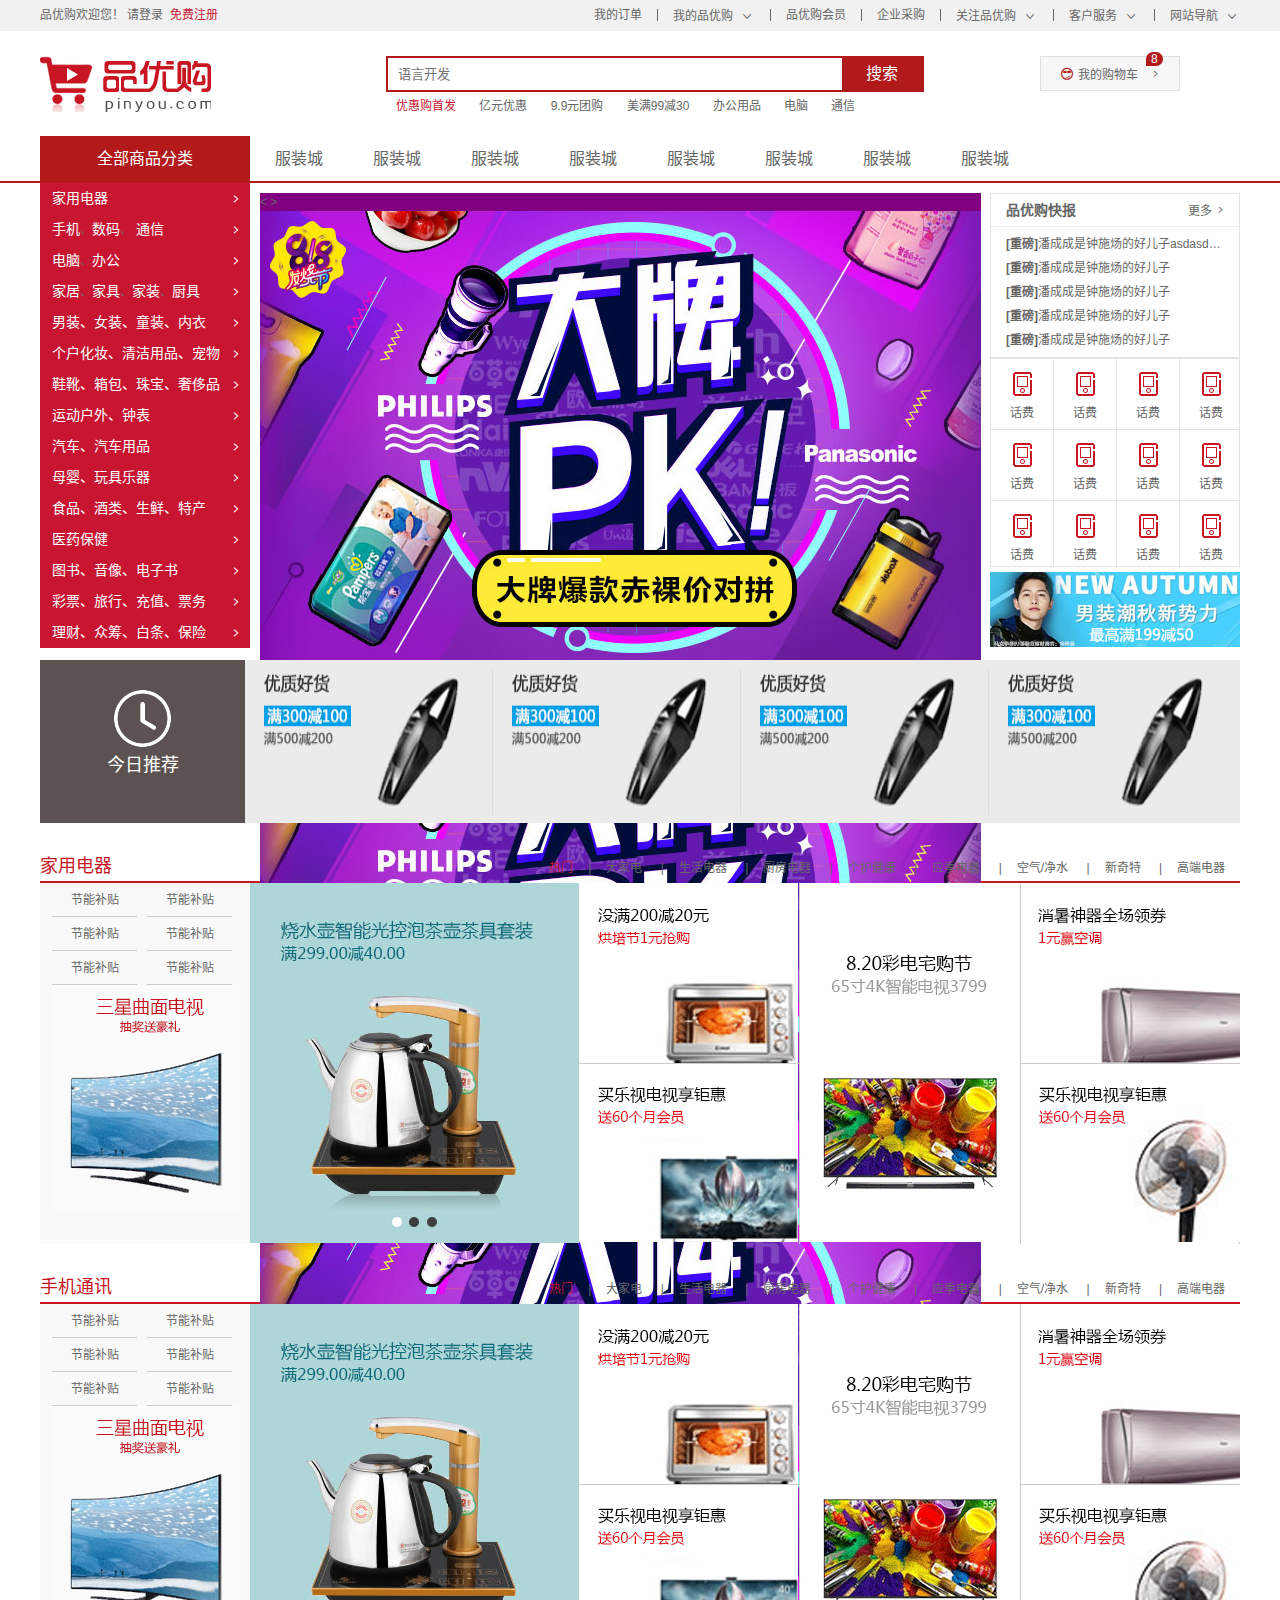
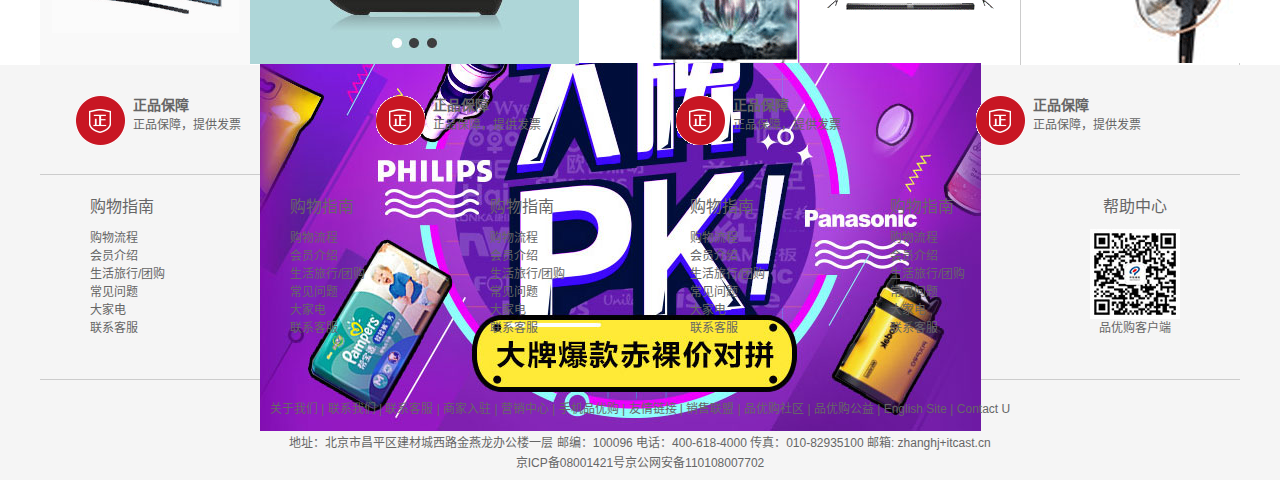
<file: 品优购/index.html>
<!DOCTYPE html>
<html lang="zh-CN">

<head>
    <meta charset="UTF-8">
    <meta http-equiv="X-UA-Compatible" content="IE=edge">
    <meta name="viewport" content="width=device-width, initial-scale=1.0">
    <title>品优购-综合网购首选-正品低价、品质保障、配送及时、轻松购物！</title>
    <meta name="description" content="品优购商城-专业的综合网上购物商城,销售家电、数码通讯、电脑、家居百货、服装服饰、母婴、图书、食品等数万个品牌优质商品.便捷、诚信的服务，为您提供愉悦的网上购物体验!">
    <meta name="Keywords" content="网上购物,网上商城,手机,笔记本,电脑,MP3,CD,VCD,DV,相机,数码,配件,手表,存储卡,品优购">
    <link rel="shortcut icon" href=" favicon.ico" />
    <link rel="stylesheet" href="css/base.css">
    <link rel="stylesheet" href="css/common.css">
    <link rel="stylesheet" href="css/index.css">
</head>

<body>
    <!-- 快捷导航模块start -->
    <section class="shortcut">
        <div class="w">
            <div class="fl">
                <ul>
                    <li>品优购欢迎您！&nbsp;</li>
                    <li> <a href="#">请登录 &nbsp;</a> </li>
                    <li> <a href="register.html" class="style_red">免费注册</a> </li>
                </ul>
            </div>
            <div class="fr">
                <ul>
                    <li>我的订单</li>
                    <li></li>
                    <li class="arrow-icon">我的品优购</li>
                    <li></li>
                    <li>品优购会员</li>
                    <li></li>
                    <li>企业采购</li>
                    <li></li>
                    <li class="arrow-icon">关注品优购</li>
                    <li></li>
                    <li class="arrow-icon">客户服务</li>
                    <li></li>
                    <li class="arrow-icon">网站导航</li>
                </ul>
            </div>
        </div>
    </section>
    <!-- 快捷导航模块end -->

    <!-- 头部模块制作start -->
    <div class="header w">
        <div class="logo">
            <h1> <a href="index.html" title="品优购商城">品优购商城</a> </h1>
        </div>
        <div class="search">
            <input type="search" placeholder="语言开发">
            <button>搜索</button>
        </div>
        <div class="hotwords">
            <a href="#" class="style_red">优惠购首发</a>
            <a href="#">亿元优惠</a>
            <a href="#">9.9元团购</a>
            <a href="#">美满99减30</a>
            <a href="#">办公用品</a>
            <a href="#">电脑</a>
            <a href="#">通信</a>
        </div>
        <div class="shopcar">我的购物车
            <i class="count">8</i>
        </div>
    </div>
    <!-- 头部模块制作end -->

    <!-- nav模块制作start -->
    <div class="nav">
        <div class="w">
            <div class="dropdown">
                <div class="dt">全部商品分类</div>
                <div class="dd">
                    <ul>
                        <li> <a href="#">家用电器</a> </li>
                        <li> <a href="list.html">手机</a>、<a href="#">数码</a>、<a href="#"> 通信</a> </li>
                        <li> <a href="#">电脑</a>、<a href="#">办公</a> </li>
                        <li><a href="#">家居</a>、<a href="#">家具</a>、<a href="#">家装</a>、<a href="#">厨具</a> </li>
                        <li><a href="#">男装、女装、童装、内衣</a> </li>
                        <li><a href="#">个户化妆、清洁用品、宠物</a></li>
                        <li><a href="#">鞋靴、箱包、珠宝、奢侈品</a></li>
                        <li><a href="#">运动户外、钟表</a></li>
                        <li><a href="#">汽车、汽车用品</a></li>
                        <li><a href="#">母婴、玩具乐器</a></li>
                        <li><a href="#">食品、酒类、生鲜、特产</a></li>
                        <li><a href="#">医药保健</a></li>
                        <li><a href="#">图书、音像、电子书</a></li>
                        <li><a href="#">彩票、旅行、充值、票务</a></li>
                        <li><a href="#">理财、众筹、白条、保险</a></li>
                    </ul>
                </div>
            </div>
            <div class="navitems">
                <ul>
                    <li><a href="#">服装城</a></li>
                    <li><a href="#">服装城</a></li>
                    <li><a href="#">服装城</a></li>
                    <li><a href="#">服装城</a></li>
                    <li><a href="#">服装城</a></li>
                    <li><a href="#">服装城</a></li>
                    <li><a href="#">服装城</a></li>
                    <li><a href="#">服装城</a></li>
                </ul>
            </div>
        </div>
    </div>
    <!-- nav模块制作end -->

    <!-- 首页专有的模块 main start -->
    <div class="w">
        <div class="main">
            <div class="focus">
                <!-- 左侧按钮 -->
                <a href="#" class="arrow-l">&lt;</a>
                <!-- 右侧按钮  -->
                <a href="#" class="arrow-r">&gt;</a>
                <ul>
                    <li>
                        <img src="upload/focus.jpg" alt="">
                    </li>
                    <li>
                        <img src="upload/focus.jpg" alt="">
                    </li>
                    <li>
                        <img src="upload/focus.jpg" alt="">
                    </li>
                    <li>
                        <img src="upload/focus.jpg" alt="">
                    </li>
                    <!-- 小圆圈 -->
                    <ol class="circle">
                        <li></li>
                        <li class="current"></li>
                        <li></li>
                        <li></li>
                        <li></li>
                        <li></li>
                        <li></li>
                        <li></li>
                    </ol>
                </ul>
            </div>
            <div class="newsflash">
                <div class="news">
                    <div class="news-hd">
                        <h5>品优购快报</h5>
                        <a href="#" class="more">更多</a>
                    </div>
                    <div class="news-bd">
                        <ul>
                            <li>
                                <a href="#"> <strong>[重磅]</strong>潘成成是钟施炀的好儿子asdasdasdasdasdasdasdasdasdasdas</a>
                            </li>
                            <li>
                                <a href="#"> <strong>[重磅]</strong>潘成成是钟施炀的好儿子</a>
                            </li>
                            <li>
                                <a href="#"> <strong>[重磅]</strong>潘成成是钟施炀的好儿子</a>
                            </li>
                            <li>
                                <a href="#"> <strong>[重磅]</strong>潘成成是钟施炀的好儿子</a>
                            </li>
                            <li>
                                <a href="#"> <strong>[重磅]</strong>潘成成是钟施炀的好儿子</a>
                            </li>
                        </ul>
                    </div>
                </div>
                <div class="lifeservice">
                    <ul>
                        <li>
                            <i></i>
                            <p>话费</p>
                        </li>
                        <li>
                            <i></i>
                            <p>话费</p>
                        </li>
                        <li>
                            <i></i>
                            <p>话费</p>
                        </li>
                        <li>
                            <i></i>
                            <p>话费</p>
                        </li>
                        <li>
                            <i></i>
                            <p>话费</p>
                        </li>
                        <li>
                            <i></i>
                            <p>话费</p>
                        </li>
                        <li>
                            <i></i>
                            <p>话费</p>
                        </li>
                        <li>
                            <i></i>
                            <p>话费</p>
                        </li>
                        <li>
                            <i></i>
                            <p>话费</p>
                        </li>
                        <li>
                            <i></i>
                            <p>话费</p>
                        </li>
                        <li>
                            <i></i>
                            <p>话费</p>
                        </li>
                        <li>
                            <i></i>
                            <p>话费</p>
                        </li>
                    </ul>
                </div>
                <div class="bargain"> <img src="upload/bargain.jpg" alt=""> </div>
            </div>
        </div>
    </div>
    <!-- 首页专有的模块 main end -->

    <!-- 推荐模块制作start -->
    <div class="w recom">
        <div class="recom-hd">
            <img src="images/clock.png" alt="">
            <p>今日推荐</p>
        </div>
        <div class="recom-bd">
            <ul>
                <li> <img src="upload/pic.jpg" alt=""> </li>
                <li> <img src="upload/pic.jpg" alt=""> </li>
                <li> <img src="upload/pic.jpg" alt=""> </li>
                <li> <img src="upload/pic.jpg" alt=""> </li>
            </ul>
        </div>
    </div>
    <!-- 推荐模块制作end -->

    <!-- 楼层区域制作start -->
    <div class="floor">
        <div class="w jiadian">
            <div class="box_hd">
                <h3>家用电器</h3>
                <div class="tab_list">
                    <ul>
                        <li>
                            <a href="#" class="style_red">热门</a>|
                        </li>
                        <li>
                            <a href="#">大家电</a> |
                        </li>
                        <li>
                            <a href="#">生活电器</a> |
                        </li>
                        <li>
                            <a href="#">厨房电器</a> |
                        </li>
                        <li>
                            <a href="#">个护健康</a> |
                        </li>
                        <li>
                            <a href="#">应季电器</a> |
                        </li>
                        <li>
                            <a href="#">空气/净水</a> |
                        </li>
                        <li>
                            <a href="#">新奇特</a> |
                        </li>
                        <li>
                            <a href="#">高端电器</a>
                        </li>
                    </ul>
                </div>
            </div>
            <div class="box_bd">
                <div class="tab_content">
                    <div class="tab_list_item">
                        <div class="col_210">
                            <ul>
                                <li>
                                    <a href="#">节能补贴</a>
                                </li>
                                <li>
                                    <a href="#">节能补贴</a>
                                </li>
                                <li>
                                    <a href="#">节能补贴</a>
                                </li>
                                <li>
                                    <a href="#">节能补贴</a>
                                </li>
                                <li>
                                    <a href="#">节能补贴</a>
                                </li>
                                <li>
                                    <a href="#">节能补贴</a>
                                </li>
                            </ul>
                            <a href="#">
                                <img src="upload/floor-1-1.png" alt="">
                            </a>
                        </div>
                        <div class="col_329">
                            <a href="#"> <img src="upload/pic1.jpg" alt=""> </a>
                        </div>
                        <div class="col_221">
                            <ul>
                                <li class="bb">
                                    <a href="#"><img src="upload/floor-1-2.png" alt=""></a>
                                </li>
                                <li>
                                    <a href="#"><img src="upload/floor-1-3.png" alt=""></a>
                                </li>
                            </ul>
                        </div>
                        <div class="col_221">
                            <a href="#"><img src="upload/floor-1-4.png" alt=""></a>
                        </div>
                        <div class="col_219">
                            <ul>
                                <li class="bb">
                                    <a href="#"><img src="upload/floor-1-5.png" alt=""></a>
                                </li>
                                <li>
                                    <a href="#"><img src="upload/floor-1-6.png" alt=""></a>
                                </li>
                            </ul>
                        </div>
                    </div>
                </div>
            </div>
        </div>

        <div class="w shouji">
            <div class="box_hd">
                <h3>手机通讯</h3>
                <div class="tab_list">
                    <ul>
                        <li>
                            <a href="#" class="style_red">热门</a>|
                        </li>
                        <li>
                            <a href="#">大家电</a> |
                        </li>
                        <li>
                            <a href="#">生活电器</a> |
                        </li>
                        <li>
                            <a href="#">厨房电器</a> |
                        </li>
                        <li>
                            <a href="#">个护健康</a> |
                        </li>
                        <li>
                            <a href="#">应季电器</a> |
                        </li>
                        <li>
                            <a href="#">空气/净水</a> |
                        </li>
                        <li>
                            <a href="#">新奇特</a> |
                        </li>
                        <li>
                            <a href="#">高端电器</a>
                        </li>
                    </ul>
                </div>
            </div>
            <div class="box_bd">
                <div class="tab_content">
                    <div class="tab_list_item">
                        <div class="col_210">
                            <ul>
                                <li>
                                    <a href="#">节能补贴</a>
                                </li>
                                <li>
                                    <a href="#">节能补贴</a>
                                </li>
                                <li>
                                    <a href="#">节能补贴</a>
                                </li>
                                <li>
                                    <a href="#">节能补贴</a>
                                </li>
                                <li>
                                    <a href="#">节能补贴</a>
                                </li>
                                <li>
                                    <a href="#">节能补贴</a>
                                </li>
                            </ul>
                            <a href="#">
                                <img src="upload/floor-1-1.png" alt="">
                            </a>
                        </div>
                        <div class="col_329">
                            <a href="#"> <img src="upload/pic1.jpg" alt=""> </a>
                        </div>
                        <div class="col_221">
                            <ul>
                                <li class="bb">
                                    <a href="#"><img src="upload/floor-1-2.png" alt=""></a>
                                </li>
                                <li>
                                    <a href="#"><img src="upload/floor-1-3.png" alt=""></a>
                                </li>
                            </ul>
                        </div>
                        <div class="col_221">
                            <a href="#"><img src="upload/floor-1-4.png" alt=""></a>
                        </div>
                        <div class="col_219">
                            <ul>
                                <li class="bb">
                                    <a href="#"><img src="upload/floor-1-5.png" alt=""></a>
                                </li>
                                <li>
                                    <a href="#"><img src="upload/floor-1-6.png" alt=""></a>
                                </li>
                            </ul>
                        </div>
                    </div>
                </div>
            </div>
        </div>
    </div>
    <!-- 楼层区域制作end -->

    <!-- 底部模块制作start -->
    <footer class="footer">
        <div class="w">
            <div class="mod_service">
                <ul>
                    <li>
                        <h5></h5>
                        <div class="service_txt">
                            <h4>正品保障</h4>
                            <p>正品保障，提供发票</p>
                        </div>
                    </li>
                    <li>
                        <h5></h5>
                        <div class="service_txt">
                            <h4>正品保障</h4>
                            <p>正品保障，提供发票</p>
                        </div>
                    </li>
                    <li>
                        <h5></h5>
                        <div class="service_txt">
                            <h4>正品保障</h4>
                            <p>正品保障，提供发票</p>
                        </div>
                    </li>
                    <li>
                        <h5></h5>
                        <div class="service_txt">
                            <h4>正品保障</h4>
                            <p>正品保障，提供发票</p>
                        </div>
                    </li>
                </ul>
            </div>
            <div class="mod_help">
                <dl>
                    <dt>购物指南</dt>
                    <dd><a href="#">购物流程</a></dd>
                    <dd><a href="#">会员介绍</a></dd>
                    <dd><a href="#">生活旅行/团购</a></dd>
                    <dd><a href="#">常见问题</a></dd>
                    <dd><a href="#">大家电</a></dd>
                    <dd><a href="#">联系客服</a></dd>
                </dl>
                <dl>
                    <dt>购物指南</dt>
                    <dd><a href="#">购物流程</a></dd>
                    <dd><a href="#">会员介绍</a></dd>
                    <dd><a href="#">生活旅行/团购</a></dd>
                    <dd><a href="#">常见问题</a></dd>
                    <dd><a href="#">大家电</a></dd>
                    <dd><a href="#">联系客服</a></dd>
                </dl>
                <dl>
                    <dt>购物指南</dt>
                    <dd><a href="#">购物流程</a></dd>
                    <dd><a href="#">会员介绍</a></dd>
                    <dd><a href="#">生活旅行/团购</a></dd>
                    <dd><a href="#">常见问题</a></dd>
                    <dd><a href="#">大家电</a></dd>
                    <dd><a href="#">联系客服</a></dd>
                </dl>
                <dl>
                    <dt>购物指南</dt>
                    <dd><a href="#">购物流程</a></dd>
                    <dd><a href="#">会员介绍</a></dd>
                    <dd><a href="#">生活旅行/团购</a></dd>
                    <dd><a href="#">常见问题</a></dd>
                    <dd><a href="#">大家电</a></dd>
                    <dd><a href="#">联系客服</a></dd>
                </dl>
                <dl>
                    <dt>购物指南</dt>
                    <dd><a href="#">购物流程</a></dd>
                    <dd><a href="#">会员介绍</a></dd>
                    <dd><a href="#">生活旅行/团购</a></dd>
                    <dd><a href="#">常见问题</a></dd>
                    <dd><a href="#">大家电</a></dd>
                    <dd><a href="#">联系客服</a></dd>
                </dl>
                <dl>
                    <dt>帮助中心</dt>
                    <dd> <img src="images\wx_cz.jpg" alt=""></dd>
                    品优购客户端
                </dl>
            </div>
            <div class="mod_copyright">
                <div class="links">
                    关于我们 | 联系我们 | 联系客服 | 商家入驻 | 营销中心 | 手机品优购 | 友情链接 | 销售联盟 | 品优购社区 | 品优购公益 | English Site | Contact U
                </div>
                <div class="copyright">
                    地址：北京市昌平区建材城西路金燕龙办公楼一层 邮编：100096 电话：400-618-4000 传真：010-82935100 邮箱: zhanghj+itcast.cn <br> 京ICP备08001421号京公网安备110108007702
                </div>
            </div>
        </div>
    </footer>
    <!-- 底部模块制作end -->
</body>

</html>
</file>
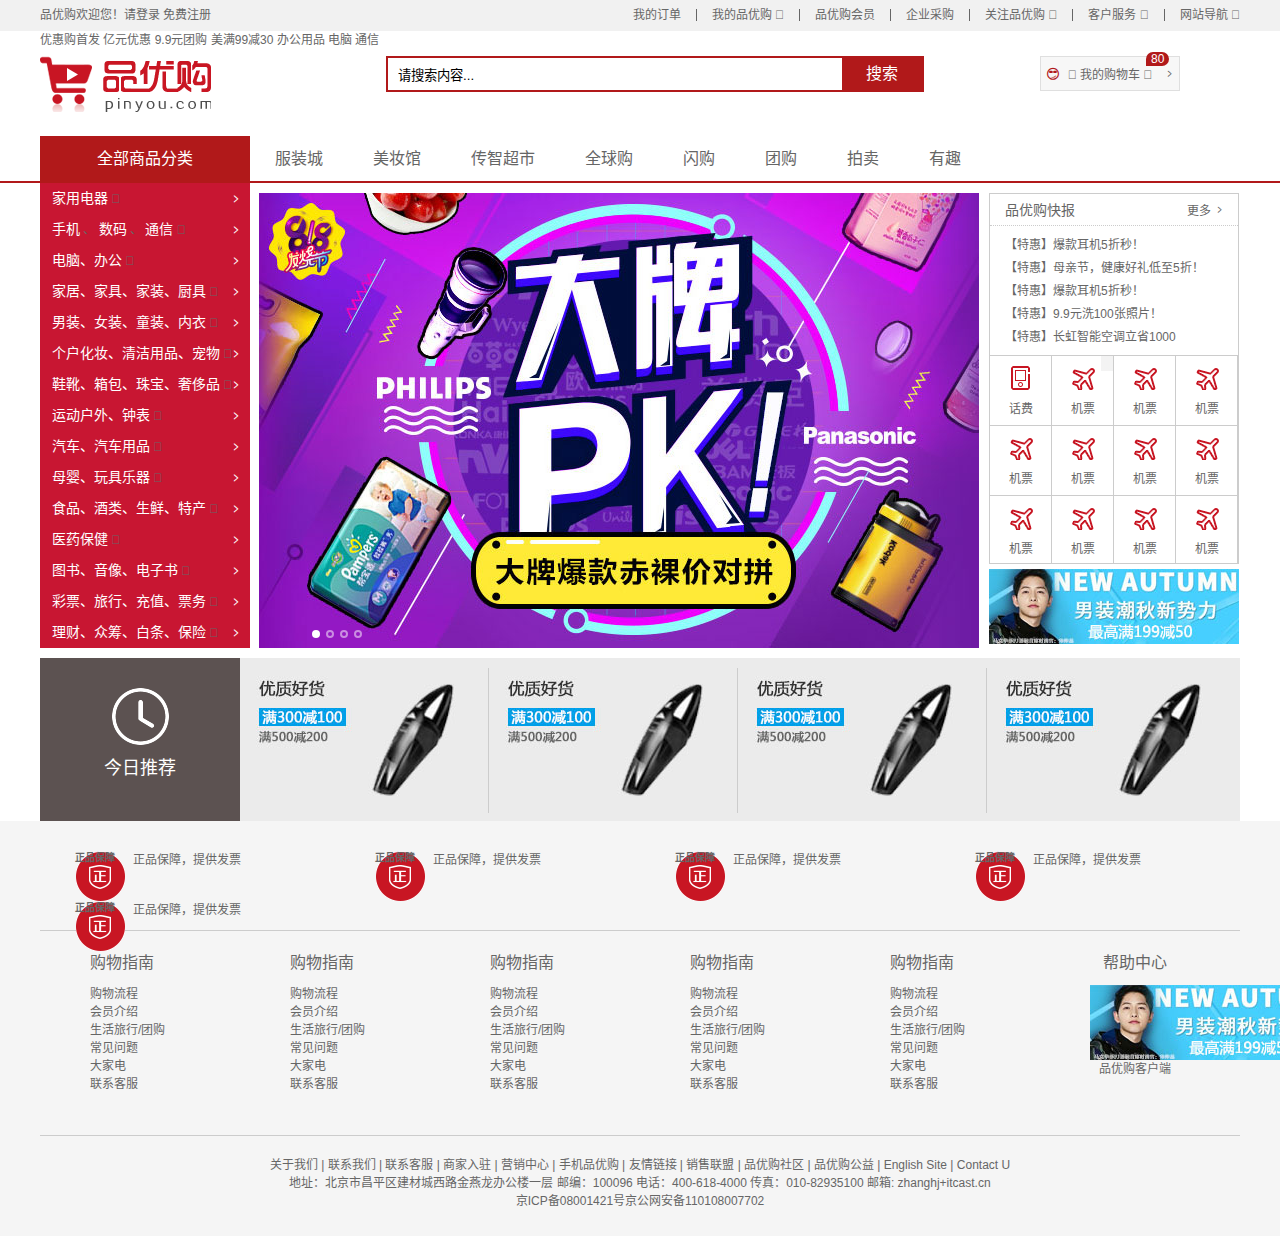
<file: 品优购/index2.html>
<!DOCTYPE html>
<html lang="zh-CN">

<head>
    <meta charset="UTF-8">
    <title>品优购-综合网购首选-正品低价、品质保障、配送及时、轻松购物！</title>
    <meta name="description" content="品优购JD.COM-专业的综合网上购物商城,销售家电、数码通讯、电脑、家居百货、服装服饰、母婴、图书、食品等数万个品牌优质商品.便捷、诚信的服务，为您提供愉悦的网上购物体验!" />
    <meta name="Keywords" content="网上购物,网上商城,手机,笔记本,电脑,MP3,CD,VCD,DV,相机,数码,配件,手表,存储卡,品优购" />
    <!-- 引入facicon.ico网页图标 -->
    <link rel="shortcut icon" href="favicon.ico" type="image/x-icon" />
    <!-- 引入css 初始化的css 文件 -->
    <link rel="stylesheet" href="css/base.css">
    <!-- 引入公共样式的css 文件 -->
    <link rel="stylesheet" href="css/common.css">
    <!-- 引入 首页的css文件 -->
    <link rel="stylesheet" href="css/index2.css">
    <script src="js/animate.js"></script>
    <script src="js/index.js"></script>
</head>

<body>
    <!-- 顶部快捷导航start -->
    <div class="shortcut">
        <div class="w">
            <div class="fl">
                <ul>
                    <li>品优购欢迎您！ </li>
                    <li>
                        <a href="#">请登录</a>
                        <a href="#" class="style-red">免费注册</a>
                    </li>
                </ul>
            </div>
            <div class="fr">
                <ul>
                    <li><a href="#">我的订单</a></li>
                    <li class="spacer"></li>
                    <li>
                        <a href="#">我的品优购</a>
                        <i class="icomoon"></i>
                    </li>
                    <li class="spacer"></li>
                    <li><a href="#">品优购会员</a></li>
                    <li class="spacer"></li>
                    <li><a href="#">企业采购</a></li>
                    <li class="spacer"></li>
                    <li><a href="#">关注品优购</a> <i class="icomoon"></i></li>
                    <li class="spacer"></li>
                    <li><a href="#">客户服务</a> <i class="icomoon"></i></li>
                    <li class="spacer"></li>
                    <li><a href="#">网站导航</a> <i class="icomoon"></i></li>
                </ul>
            </div>
        </div>
    </div>
    <!-- 顶部快捷导航end  -->
    <!-- header制作 -->
    <div class="header w">
        <!-- logo -->
        <div class="logo">
            <h1>
                <a href="index.html" title="品优购">品优购</a>
            </h1>
        </div>
        <!-- search -->
        <div class="search">
            <input type="text" class="text" value="请搜索内容...">
            <button class="btn">搜索</button>
        </div>
        <!-- hotwrods -->
        <div class="hotwrods">
            <a href="#" class="style-red">优惠购首发</a>
            <a href="#">亿元优惠</a>
            <a href="#">9.9元团购</a>
            <a href="#">美满99减30</a>
            <a href="#">办公用品</a>
            <a href="#">电脑</a>
            <a href="#">通信</a>
        </div>
        <div class="shopcar">
            <i class="car"> </i>我的购物车 <i class="arrow">  </i>
            <i class="count">80</i>
        </div>
    </div>
    <!-- header 结束 -->
    <!-- nav start -->
    <div class="nav">
        <div class="w">
            <div class="dropdown fl">
                <div class="dt"> 全部商品分类 </div>
                <div class="dd">
                    <ul>
                        <li class="menu_item"><a href="#">家用电器</a> <i>  </i> </li>
                        <li class="menu_item">
                            <a href="#">手机</a> 、
                            <a href="#">数码</a> 、
                            <a href="#">通信</a>
                            <i>  </i>
                        </li>
                        <li class="menu_item"><a href="#">电脑、办公</a> <i>  </i> </li>
                        <li class="menu_item"><a href="#">家居、家具、家装、厨具</a> <i>  </i> </li>
                        <li class="menu_item"><a href="#">男装、女装、童装、内衣</a> <i>  </i> </li>
                        <li class="menu_item"><a href="#">个户化妆、清洁用品、宠物</a> <i>  </i> </li>
                        <li class="menu_item"><a href="#">鞋靴、箱包、珠宝、奢侈品</a> <i>  </i> </li>
                        <li class="menu_item"><a href="#">运动户外、钟表</a> <i>  </i> </li>
                        <li class="menu_item"><a href="#">汽车、汽车用品</a> <i>  </i> </li>
                        <li class="menu_item"><a href="#">母婴、玩具乐器</a> <i>  </i> </li>
                        <li class="menu_item"><a href="#">食品、酒类、生鲜、特产</a> <i>  </i> </li>
                        <li class="menu_item"><a href="#">医药保健</a> <i>  </i> </li>
                        <li class="menu_item"><a href="#">图书、音像、电子书</a> <i> </i> </li>
                        <li class="menu_item"><a href="#">彩票、旅行、充值、票务</a> <i> </i> </li>
                        <li class="menu_item"><a href="#">理财、众筹、白条、保险</a> <i>  </i> </li>
                    </ul>
                </div>
            </div>
            <!-- 右侧导航 -->
            <div class="navitems fl">
                <ul>
                    <li><a href="#">服装城</a></li>
                    <li><a href="#">美妆馆</a></li>
                    <li><a href="#">传智超市</a></li>
                    <li><a href="#">全球购</a></li>
                    <li><a href="#">闪购</a></li>
                    <li><a href="#">团购</a></li>
                    <li><a href="#">拍卖</a></li>
                    <li><a href="#">有趣</a></li>
                </ul>
            </div>
        </div>
    </div>
    <!-- nav end  -->


    <div class="w">
        <div class="main">
            <div class="focus fl">
                <a href="javaScript:;" class="arrow-l">&lt;
                </a>
                <a href="javaScript:;" class="arrow-r">  </a>
                <ul>
                    <li>
                        <a href="#"><img src="upload/focus.jpg" alt="">1</a>
                    </li>
                    <li>
                        <a href="#"><img src="upload/focus.jpg" alt="">2</a>
                    </li>
                    <li>
                        <a href="#"><img src="upload/focus.jpg" alt="">3</a>
                    </li>
                    <li>
                        <a href="#"><img src="upload/focus.jpg" alt="">4</a>
                    </li>
                </ul>
                <ol class="circle">

                </ol>
            </div>
            <div class="newsflash fr">
                <div class="news">
                    <div class="news-hd">
                        品优购快报
                        <a href="#">更多</a>
                    </div>
                    <div class="news-bd">
                        <ul>
                            <li><a href="#">【特惠】爆款耳机5折秒！</a></li>
                            <li><a href="#">【特惠】母亲节，健康好礼低至5折！</a></li>
                            <li><a href="#">【特惠】爆款耳机5折秒！</a></li>
                            <li><a href="#">【特惠】9.9元洗100张照片！</a></li>
                            <li><a href="#">【特惠】长虹智能空调立省1000</a></li>
                        </ul>
                    </div>
                </div>
                <div class="lifeservice">
                    <ul>
                        <li>
                            <a href="#">
                                <i class="service_ico service_ico_huafei"></i>
                                <p>话费</p>
                            </a>
                        </li>
                        <li>
                            <a href="#">
                                <i class="service_ico service_ico_feiji"></i>
                                <p>机票</p>
                            </a>
                            <span class="hot"></span>
                        </li>
                        <li>
                            <a href="#">
                                <i class="service_ico service_ico_feiji"></i>
                                <p>机票</p>
                            </a>
                        </li>
                        <li>
                            <a href="#">
                                <i class="service_ico service_ico_feiji"></i>
                                <p>机票</p>
                            </a>
                        </li>
                        <li>
                            <a href="#">
                                <i class="service_ico service_ico_feiji"></i>
                                <p>机票</p>
                            </a>
                        </li>
                        <li>
                            <a href="#">
                                <i class="service_ico service_ico_feiji"></i>
                                <p>机票</p>
                            </a>
                        </li>
                        <li>
                            <a href="#">
                                <i class="service_ico service_ico_feiji"></i>
                                <p>机票</p>
                            </a>
                        </li>
                        <li>
                            <a href="#">
                                <i class="service_ico service_ico_feiji"></i>
                                <p>机票</p>
                            </a>
                        </li>
                        <li>
                            <a href="#">
                                <i class="service_ico service_ico_feiji"></i>
                                <p>机票</p>
                            </a>
                        </li>
                        <li>
                            <a href="#">
                                <i class="service_ico service_ico_feiji"></i>
                                <p>机票</p>
                            </a>
                        </li>
                        <li>
                            <a href="#">
                                <i class="service_ico service_ico_feiji"></i>
                                <p>机票</p>
                            </a>
                        </li>
                        <li>
                            <a href="#">
                                <i class="service_ico service_ico_feiji"></i>
                                <p>机票</p>
                            </a>
                        </li>
                    </ul>
                </div>
                <div class="bargain">
                    <img src="upload/bargain.jpg" alt="">
                </div>
            </div>
        </div>
    </div>

    <!-- 推荐服务模块 start -->
    <div class="recommend w">
        <div class="recom-hd fl">
            <img src="images/clock.png" alt="">
            <h3>今日推荐</h3>
        </div>
        <div class="recom-bd fl">
            <ul>
                <li>
                    <a href="#">
                        <img src="upload/pic.jpg" alt="">
                    </a>
                </li>
                <li>
                    <a href="#">
                        <img src="upload/pic.jpg" alt="">
                    </a>
                </li>
                <li>
                    <a href="#">
                        <img src="upload/pic.jpg" alt="">
                    </a>
                </li>
                <li class="last">
                    <a href="#">
                        <img src="upload/pic.jpg" alt="">
                    </a>
                </li>

            </ul>
        </div>
    </div>
    <!-- 推荐服务模块 end -->


    <!-- footer start -->
    <div class="footer">
        <div class="w">
            <!-- mod_service -->
            <div class="mod_service">
                <ul>
                    <li>
                        <i class="mod-service-icon mod_service_zheng"></i>
                        <div class="mod_service_tit">
                            <h5>正品保障</h5>
                            <p>正品保障，提供发票</p>
                        </div>
                    </li>
                    <li>
                        <i class="mod-service-icon mod_service_kuai"></i>
                        <div class="mod_service_tit">
                            <h5>正品保障</h5>
                            <p>正品保障，提供发票</p>
                        </div>
                    </li>
                    <li>
                        <i class="mod-service-icon mod_service_bao"></i>
                        <div class="mod_service_tit">
                            <h5>正品保障</h5>
                            <p>正品保障，提供发票</p>
                        </div>
                    </li>
                    <li>
                        <i class="mod-service-icon mod_service_bao"></i>
                        <div class="mod_service_tit">
                            <h5>正品保障</h5>
                            <p>正品保障，提供发票</p>
                        </div>
                    </li>
                    <li>
                        <i class="mod-service-icon mod_service_bao"></i>
                        <div class="mod_service_tit">
                            <h5>正品保障</h5>
                            <p>正品保障，提供发票</p>
                        </div>
                    </li>
                </ul>
            </div>
            <!-- mod_help -->
            <div class="mod_help">
                <dl class="mod_help_item">
                    <dt>购物指南</dt>
                    <dd> <a href="#">购物流程 </a></dd>
                    <dd> <a href="#">会员介绍 </a></dd>
                    <dd> <a href="#">生活旅行/团购 </a></dd>
                    <dd> <a href="#">常见问题 </a></dd>
                    <dd> <a href="#">大家电 </a></dd>
                    <dd> <a href="#">联系客服 </a></dd>
                </dl>
                <dl class="mod_help_item">
                    <dt>购物指南</dt>
                    <dd> <a href="#">购物流程 </a></dd>
                    <dd> <a href="#">会员介绍 </a></dd>
                    <dd> <a href="#">生活旅行/团购 </a></dd>
                    <dd> <a href="#">常见问题 </a></dd>
                    <dd> <a href="#">大家电 </a></dd>
                    <dd> <a href="#">联系客服 </a></dd>
                </dl>
                <dl class="mod_help_item">
                    <dt>购物指南</dt>
                    <dd> <a href="#">购物流程 </a></dd>
                    <dd> <a href="#">会员介绍 </a></dd>
                    <dd> <a href="#">生活旅行/团购 </a></dd>
                    <dd> <a href="#">常见问题 </a></dd>
                    <dd> <a href="#">大家电 </a></dd>
                    <dd> <a href="#">联系客服 </a></dd>
                </dl>
                <dl class="mod_help_item">
                    <dt>购物指南</dt>
                    <dd> <a href="#">购物流程 </a></dd>
                    <dd> <a href="#">会员介绍 </a></dd>
                    <dd> <a href="#">生活旅行/团购 </a></dd>
                    <dd> <a href="#">常见问题 </a></dd>
                    <dd> <a href="#">大家电 </a></dd>
                    <dd> <a href="#">联系客服 </a></dd>
                </dl>
                <dl class="mod_help_item">
                    <dt>购物指南</dt>
                    <dd> <a href="#">购物流程 </a></dd>
                    <dd> <a href="#">会员介绍 </a></dd>
                    <dd> <a href="#">生活旅行/团购 </a></dd>
                    <dd> <a href="#">常见问题 </a></dd>
                    <dd> <a href="#">大家电 </a></dd>
                    <dd> <a href="#">联系客服 </a></dd>
                </dl>
                <dl class="mod_help_item mod_help_app">
                    <dt>帮助中心</dt>
                    <dd>
                        <img src="upload/bargain.jpg" alt="">
                        <p>品优购客户端</p>
                    </dd>
                </dl>
            </div>

            <!-- mod_copyright  -->
            <div class="mod_copyright">
                <p class="mod_copyright_links">
                    关于我们 | 联系我们 | 联系客服 | 商家入驻 | 营销中心 | 手机品优购 | 友情链接 | 销售联盟 | 品优购社区 | 品优购公益 | English Site | Contact U
                </p>
                <p class="mod_copyright_info">
                    地址：北京市昌平区建材城西路金燕龙办公楼一层 邮编：100096 电话：400-618-4000 传真：010-82935100 邮箱: zhanghj+itcast.cn <br> 京ICP备08001421号京公网安备110108007702
                </p>
            </div>
        </div>
    </div>
    <!-- footer end -->
</body>

</html>
</file>
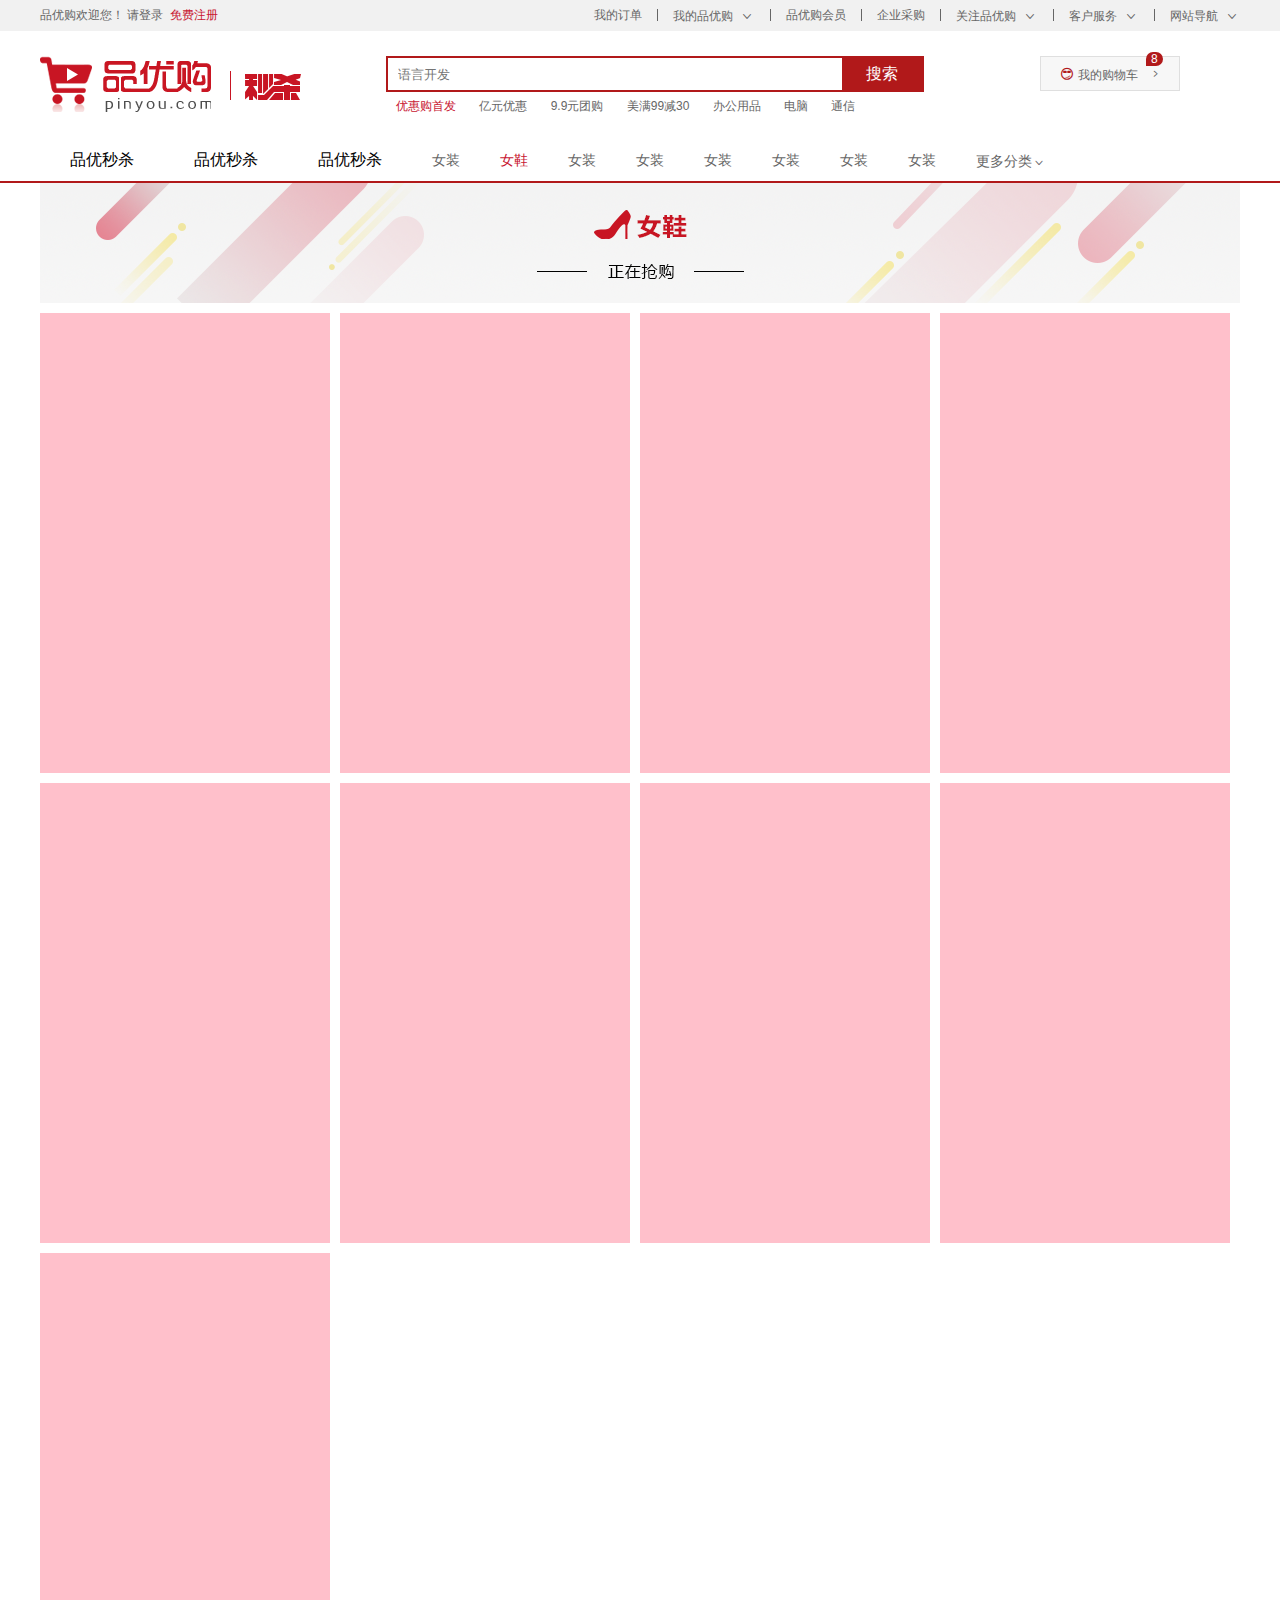
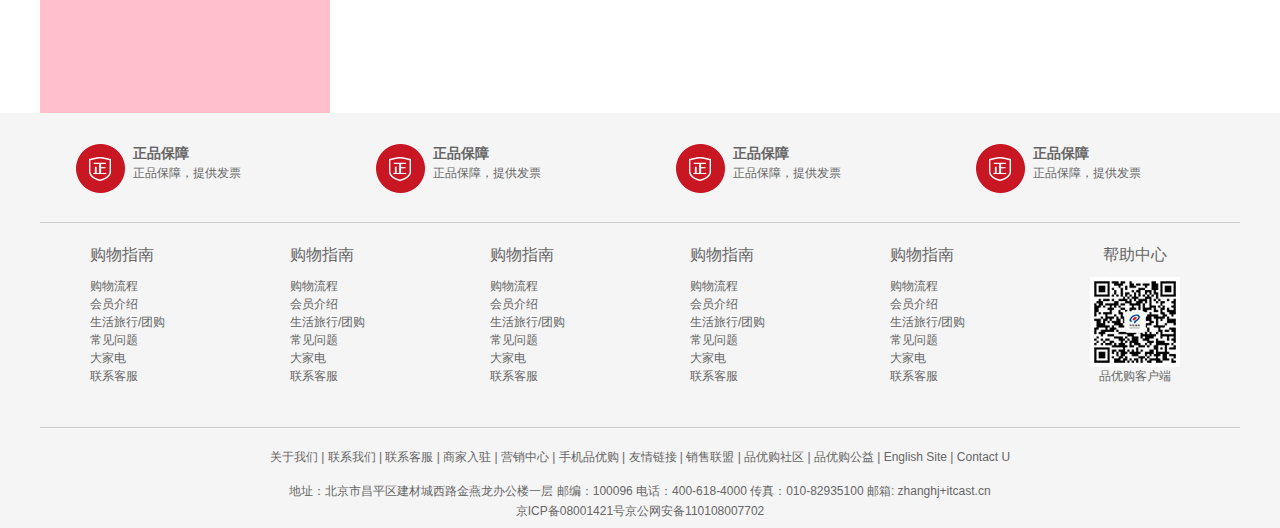
<file: 品优购/list.html>
<!DOCTYPE html>
<html lang="en">

<head>
    <meta charset="UTF-8">
    <meta http-equiv="X-UA-Compatible" content="IE=edge">
    <meta name="viewport" content="width=device-width, initial-scale=1.0">
    <title>列表页-综合网购首选-正品低价、品质保障、配送及时、轻松购物！</title>
    <meta name="description" content="品优购商城-专业的综合网上购物商城,销售家电、数码通讯、电脑、家居百货、服装服饰、母婴、图书、食品等数万个品牌优质商品.便捷、诚信的服务，为您提供愉悦的网上购物体验!">
    <meta name="Keywords" content="网上购物,网上商城,手机,笔记本,电脑,MP3,CD,VCD,DV,相机,数码,配件,手表,存储卡,品优购">
    <link rel="shortcut icon" href=" favicon.ico" />
    <link rel="stylesheet" href="css/base.css">
    <link rel="stylesheet" href="css/common.css">
    <link rel="stylesheet" href="css/list.css">
</head>

<body>
    <!-- 快捷导航模块start -->
    <section class="shortcut">
        <div class="w">
            <div class="fl">
                <ul>
                    <li>品优购欢迎您！&nbsp;</li>
                    <li> <a href="#">请登录 &nbsp;</a> </li>
                    <li> <a href="#" class="style_red">免费注册</a> </li>
                </ul>
            </div>
            <div class="fr">
                <ul>
                    <li>我的订单</li>
                    <li></li>
                    <li class="arrow-icon">我的品优购</li>
                    <li></li>
                    <li>品优购会员</li>
                    <li></li>
                    <li>企业采购</li>
                    <li></li>
                    <li class="arrow-icon">关注品优购</li>
                    <li></li>
                    <li class="arrow-icon">客户服务</li>
                    <li></li>
                    <li class="arrow-icon">网站导航</li>
                </ul>
            </div>
        </div>
    </section>
    <!-- 快捷导航模块end -->

    <!-- 头部模块制作start -->
    <div class="header w">
        <div class="logo">
            <h1> <a href="index.html" title="品优购商城">品优购商城</a> </h1>
        </div>
        <div class="sk">
            <img src="images/sk.png" alt="">
        </div>
        <div class="search">
            <input type="search" placeholder="语言开发">
            <button>搜索</button>
        </div>
        <div class="hotwords">
            <a href="#" class="style_red">优惠购首发</a>
            <a href="#">亿元优惠</a>
            <a href="#">9.9元团购</a>
            <a href="#">美满99减30</a>
            <a href="#">办公用品</a>
            <a href="#">电脑</a>
            <a href="#">通信</a>
        </div>
        <div class="shopcar">我的购物车
            <i class="count">8</i>
        </div>
    </div>
    <!-- 头部模块制作end -->

    <!-- nav模块制作start -->
    <div class="nav">
        <div class="w">
            <div class="sk_list">
                <ul>
                    <li><a href="#">品优秒杀</a></li>
                    <li><a href="#">品优秒杀</a></li>
                    <li><a href="#">品优秒杀</a></li>
                </ul>
            </div>
            <div class="sk_con">
                <ul>
                    <li><a href="#">女装</a></li>
                    <li><a href="#" class="style_red">女鞋</a></li>
                    <li><a href="#">女装</a></li>
                    <li><a href="#">女装</a></li>
                    <li><a href="#">女装</a></li>
                    <li><a href="#">女装</a></li>
                    <li><a href="#">女装</a></li>
                    <li><a href="#">女装</a></li>
                    <li><a href="#">更多分类</a></li>
                </ul>
            </div>
        </div>
    </div>
    <!-- nav模块制作end -->
    <!-- 列表页主体部分start -->
    <div class="w sk_container">
        <div class="sk_hd"><img src="images/bg_03.png" alt=""></div>
        <div class="sk_bd">
            <ul class="clearfix">
                <li></li>
                <li></li>
                <li></li>
                <li></li>
                <li></li>
                <li></li>
                <li></li>
                <li></li>
                <li></li>
            </ul>
        </div>
    </div>
    <!-- 列表页主体部分end -->
    <!-- 底部模块制作start -->
    <footer class="footer">
        <div class="w">
            <div class="mod_service">
                <ul>
                    <li>
                        <h5></h5>
                        <div class="service_txt">
                            <h4>正品保障</h4>
                            <p>正品保障，提供发票</p>
                        </div>
                    </li>
                    <li>
                        <h5></h5>
                        <div class="service_txt">
                            <h4>正品保障</h4>
                            <p>正品保障，提供发票</p>
                        </div>
                    </li>
                    <li>
                        <h5></h5>
                        <div class="service_txt">
                            <h4>正品保障</h4>
                            <p>正品保障，提供发票</p>
                        </div>
                    </li>
                    <li>
                        <h5></h5>
                        <div class="service_txt">
                            <h4>正品保障</h4>
                            <p>正品保障，提供发票</p>
                        </div>
                    </li>
                </ul>
            </div>
            <div class="mod_help">
                <dl>
                    <dt>购物指南</dt>
                    <dd><a href="#">购物流程</a></dd>
                    <dd><a href="#">会员介绍</a></dd>
                    <dd><a href="#">生活旅行/团购</a></dd>
                    <dd><a href="#">常见问题</a></dd>
                    <dd><a href="#">大家电</a></dd>
                    <dd><a href="#">联系客服</a></dd>
                </dl>
                <dl>
                    <dt>购物指南</dt>
                    <dd><a href="#">购物流程</a></dd>
                    <dd><a href="#">会员介绍</a></dd>
                    <dd><a href="#">生活旅行/团购</a></dd>
                    <dd><a href="#">常见问题</a></dd>
                    <dd><a href="#">大家电</a></dd>
                    <dd><a href="#">联系客服</a></dd>
                </dl>
                <dl>
                    <dt>购物指南</dt>
                    <dd><a href="#">购物流程</a></dd>
                    <dd><a href="#">会员介绍</a></dd>
                    <dd><a href="#">生活旅行/团购</a></dd>
                    <dd><a href="#">常见问题</a></dd>
                    <dd><a href="#">大家电</a></dd>
                    <dd><a href="#">联系客服</a></dd>
                </dl>
                <dl>
                    <dt>购物指南</dt>
                    <dd><a href="#">购物流程</a></dd>
                    <dd><a href="#">会员介绍</a></dd>
                    <dd><a href="#">生活旅行/团购</a></dd>
                    <dd><a href="#">常见问题</a></dd>
                    <dd><a href="#">大家电</a></dd>
                    <dd><a href="#">联系客服</a></dd>
                </dl>
                <dl>
                    <dt>购物指南</dt>
                    <dd><a href="#">购物流程</a></dd>
                    <dd><a href="#">会员介绍</a></dd>
                    <dd><a href="#">生活旅行/团购</a></dd>
                    <dd><a href="#">常见问题</a></dd>
                    <dd><a href="#">大家电</a></dd>
                    <dd><a href="#">联系客服</a></dd>
                </dl>
                <dl>
                    <dt>帮助中心</dt>
                    <dd> <img src="images\wx_cz.jpg" alt=""></dd>
                    品优购客户端
                </dl>
            </div>
            <div class="mod_copyright">
                <div class="links">
                    关于我们 | 联系我们 | 联系客服 | 商家入驻 | 营销中心 | 手机品优购 | 友情链接 | 销售联盟 | 品优购社区 | 品优购公益 | English Site | Contact U
                </div>
                <div class="copyright">
                    地址：北京市昌平区建材城西路金燕龙办公楼一层 邮编：100096 电话：400-618-4000 传真：010-82935100 邮箱: zhanghj+itcast.cn <br> 京ICP备08001421号京公网安备110108007702
                </div>
            </div>
        </div>
    </footer>
    <!-- 底部模块制作end -->
</body>

</html>
</file>
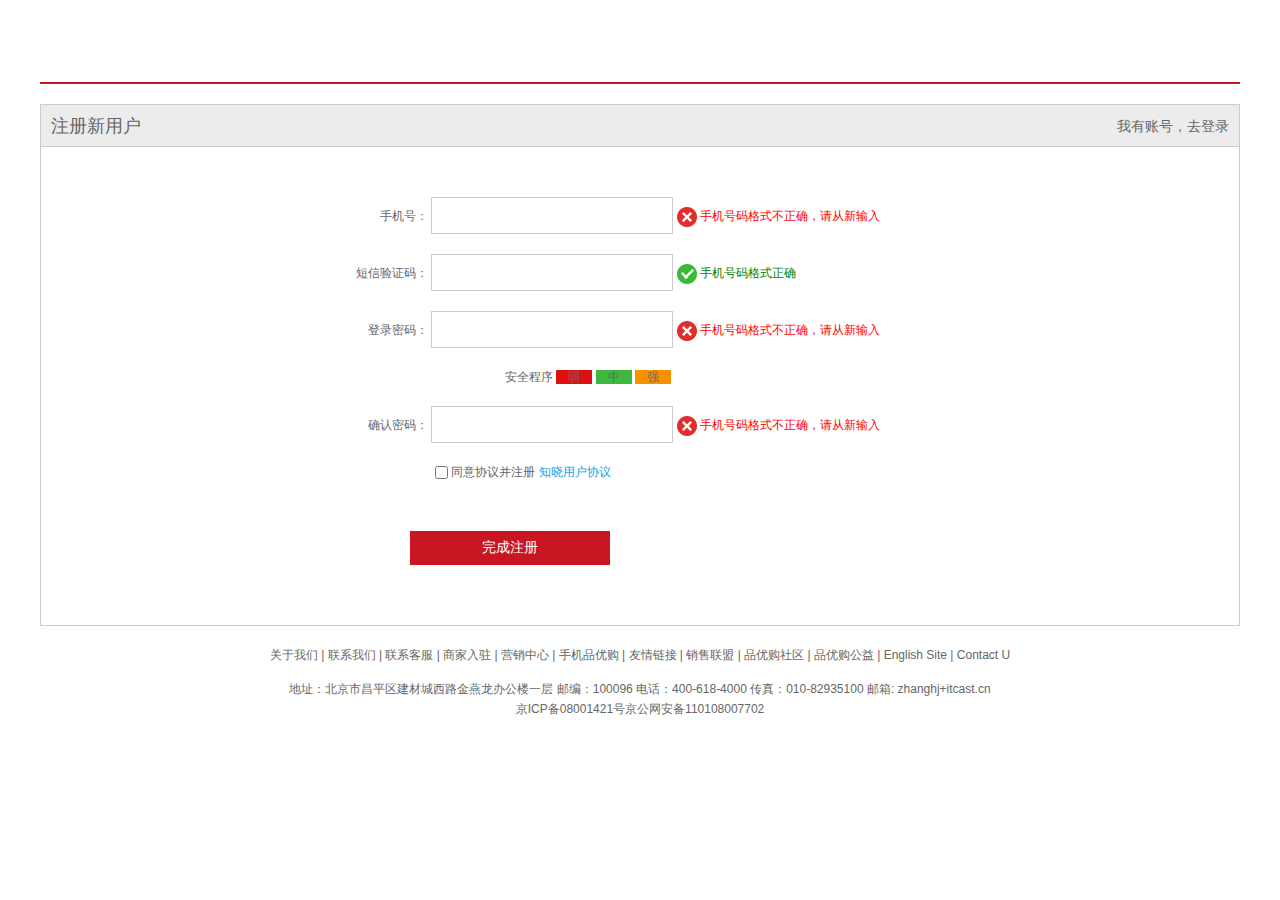
<file: 品优购/register.html>
<!DOCTYPE html>
<html lang="en">

<head>
    <meta charset="UTF-8">
    <meta http-equiv="X-UA-Compatible" content="IE=edge">
    <meta name="viewport" content="width=device-width, initial-scale=1.0">
    <title>个人注册</title>
    <link rel="shortcut icon" href=" favicon.ico" />
    <link rel="stylesheet" href="css/base.css">
    <link rel="stylesheet" href="css/register.css">
</head>

<body>
    <div class="w">
        <header class="header"></header>
        <div class="registerarea">
            <h3>注册新用户
                <div class="login">我有账号，去<a href="#">登录</a></div>
            </h3>
            <div class="reg_form">
                <form action="">
                    <ul>
                        <li><label for="">手机号：</label> <input type="text" class="inp"> <span class="error"> <i class="error_icon"><img src="images/error.png" alt=""></i> 手机号码格式不正确，请从新输入</span></li>
                        <li><label for="">短信验证码：</label> <input type="text" class="inp"> <span class="success"> <i class="success_icon"><img src="images/success.png" alt=""></i> 手机号码格式正确</span></li>
                        <li><label for="">登录密码：</label> <input type="password" class="inp"> <span class="error"> <i class="error_icon"><img src="images/error.png" alt=""></i> 手机号码格式不正确，请从新输入</span></li>
                        <li class="safe">安全程序 <em>弱</em> <em>中</em> <em>强</em></li>
                        <li><label for="">确认密码：</label> <input type="password" class="inp"> <span class="error"> <i class="error_icon"><img src="images/error.png" alt=""></i> 手机号码格式不正确，请从新输入</span></li>
                        <li class="agree"> <input type="checkbox"> 同意协议并注册 <a href="#">知晓用户协议</a></li>
                        <li><input type="submit" value="完成注册" class="btn"></li>
                    </ul>
                </form>
            </div>
        </div>
        <div class="mod_copyright">
            <div class="links">
                关于我们 | 联系我们 | 联系客服 | 商家入驻 | 营销中心 | 手机品优购 | 友情链接 | 销售联盟 | 品优购社区 | 品优购公益 | English Site | Contact U
            </div>
            <div class="copyright">
                地址：北京市昌平区建材城西路金燕龙办公楼一层 邮编：100096 电话：400-618-4000 传真：010-82935100 邮箱: zhanghj+itcast.cn <br> 京ICP备08001421号京公网安备110108007702
            </div>
        </div>
    </div>
</body>

</html>
</file>
<file: 品优购/css/base.css>
﻿/*清除元素默认的内外边距  */

* {
    margin: 0;
    padding: 0;
    box-sizing: border-box;
}


/*让所有斜体 不倾斜*/

em,
i {
    font-style: normal;
}


/*去掉列表前面的小点*/

li {
    list-style: none;
}


/*图片没有边框   去掉图片底侧的空白缝隙*/

img {
    border: 0;
    /*ie6*/
    vertical-align: middle;
}


/*让button 按钮 变成小手*/

button {
    cursor: pointer;
}


/*取消链接的下划线*/

a {
    color: #666;
    text-decoration: none;
}

a:hover {
    color: #e33333;
}

button,
input {
    border: 0;
    outline: none;
    font-family: 'Microsoft YaHei', 'Heiti SC', tahoma, arial, 'Hiragino Sans GB', \\5B8B\4F53, sans-serif;
}

body {
    background-color: #fff;
    font: 12px/1.5 'Microsoft YaHei', 'Heiti SC', tahoma, arial, 'Hiragino Sans GB', \\5B8B\4F53, sans-serif;
    color: #666
}

.hide,
.none {
    display: none;
}


/*清除浮动*/

.clearfix:after {
    visibility: hidden;
    clear: both;
    display: block;
    content: ".";
    height: 0
}

.clearfix {
    *zoom: 1
}
</file>
<file: 品优购/css/common.css>
/* 声明字体图标 */

@font-face {
    font-family: 'icomoon';
    src: url('../fonts/icomoon.eot?3a2xdr');
    src: url('../fonts/icomoon.eot?3a2xdr#iefix') format('embedded-opentype'), url('../fonts/icomoon.ttf?3a2xdr') format('truetype'), url('../fonts/icomoon.woff?3a2xdr') format('woff'), url('../fonts/icomoon.svg?3a2xdr#icomoon') format('svg');
    font-weight: normal;
    font-style: normal;
    font-display: block;
}


/* 版心 */

.w {
    width: 1200px;
    margin: 0px auto;
}

.fl {
    float: left;
}

.fr {
    float: right;
}

.style_red {
    color: #c81632;
}

.shortcut {
    height: 31px;
    line-height: 31px;
    background-color: #f1f1f1;
}

.shortcut ul li {
    float: left;
}

.shortcut .fr ul li:nth-child(even) {
    width: 1px;
    height: 12px;
    background-color: #666;
    margin: 9px 15px 0px;
}

.arrow-icon::after {
    content: '';
    font-family: 'icomoon';
    font-size: 16px;
    line-height: 26px;
    margin-left: 6px;
}


/* header 头部制作 */

.header {
    position: relative;
    height: 105px;
}

.logo {
    position: absolute;
    top: 25px;
    width: 171px;
    height: 61px;
}

.logo a {
    display: block;
    width: 171px;
    height: 61px;
    font-size: 0;
    background: url(../images/logo.png) no-repeat;
}

.search {
    position: absolute;
    left: 346px;
    top: 25px;
    width: 538px;
    height: 36px;
    border: 2px solid #b1191a;
}

.search input {
    float: left;
    width: 454px;
    height: 32px;
    padding-left: 10px;
}

.search button {
    float: left;
    width: 80px;
    height: 32px;
    line-height: 32px;
    text-align: center;
    font-size: 16px;
    color: #fff;
    background-color: #b1191a;
}

.hotwords {
    position: absolute;
    top: 66px;
    left: 346px;
}

.hotwords a {
    margin: 0 10px;
}

.shopcar {
    position: absolute;
    right: 60px;
    top: 25px;
    width: 140px;
    height: 35px;
    line-height: 35px;
    text-align: center;
    border: 1px solid #dfdfdf;
    background-color: #f7f7f7;
}

.shopcar::before {
    content: '';
    font-family: 'icomoon';
    margin-right: 5px;
    color: #b1191a;
}

.shopcar::after {
    content: '';
    font-family: 'icomoon';
    margin-left: 5px;
}

.count {
    position: absolute;
    top: -5px;
    left: 105px;
    height: 14px;
    line-height: 14px;
    color: #fff;
    background-color: #b1191a;
    padding: 0 5px;
    border-radius: 7px 7px 7px 0;
}

.nav {
    height: 47px;
    border-bottom: 2px solid #b1191a;
}

.nav .dropdown {
    float: left;
    width: 210px;
    height: 45px;
    background-color: #b1191a;
}

.nav .navitems {
    float: left;
}

.dropdown .dt {
    width: 100%;
    height: 100%;
    color: #fff;
    line-height: 45px;
    text-align: center;
    font-size: 16px;
}

.dropdown .dd {
    width: 100%;
    height: 465px;
    background-color: #c81632;
    margin-top: 2px;
}

.dropdown .dd li {
    position: relative;
    height: 31px;
    line-height: 31px;
    margin-left: 2px;
    padding-left: 10px;
}

.dropdown .dd li::after {
    position: absolute;
    top: 1px;
    right: 10px;
    content: '';
    font-family: 'icomoon';
    color: #fff;
    font-size: 14px;
}

.dropdown .dd li:hover {
    background-color: #fff;
}

.dropdown .dd li a {
    font-size: 14px;
    color: #fff;
}

.dropdown .dd li:hover a {
    color: #c81632;
}

.dropdown .dd li:hover::after {
    color: #c81632;
}

.navitems li {
    float: left;
}

.navitems li a {
    display: block;
    height: 45px;
    line-height: 45px;
    font-size: 16px;
    padding: 0 25px;
}


/* <!-- 底部模块制作start --> */

.footer {
    padding-top: 30px;
    height: 415px;
    background-color: #f5f5f5;
}

.mod_service {
    height: 80px;
    border-bottom: 1px solid #ccc;
}

.mod_service ul li {
    float: left;
    width: 300px;
    height: 50px;
    padding-left: 35px;
}

.mod_service ul li h5 {
    margin-right: 8px;
    float: left;
    width: 50px;
    height: 50px;
    background: url(../images/icons.png) no-repeat -252px -2px;
}

.service_txt h4 {
    font-size: 14px;
}

.service_txt p {
    font-size: 12px;
}

.mod_help {
    margin-top: 20px;
    padding-left: 50px;
    height: 185px;
    border-bottom: 1px solid #ccc;
}

.mod_help dl {
    float: left;
    width: 200px;
}

.mod_help dl:last-child {
    width: 90px;
    text-align: center;
}

.mod_help dt {
    font-size: 16px;
    margin-bottom: 10px;
}

.mod_copyright {
    margin-top: 20px;
    text-align: center;
}

.copyright {
    line-height: 20px;
    margin-top: 15px;
}
</file>
<file: 品优购/css/index.css>
.main {
    width: 980px;
    height: 455px;
    margin-left: 220px;
    margin-top: 10px;
}

.main .focus {
    float: left;
    width: 721px;
    height: 455px;
    background-color: purple;
}

.main .newsflash {
    float: right;
    width: 250px;
    height: 455px;
}

.news {
    height: 165px;
    border: 1px solid #e4e4e4;
}

.news .news-hd {
    height: 33px;
    line-height: 33px;
    border-bottom: 1px dotted #e4e4e4;
}

.news-hd h5 {
    float: left;
    padding-left: 15px;
    font-size: 14px;
    font-weight: 400px;
}

.news-hd .more {
    float: right;
    padding-right: 15px;
}

.news-hd .more::after {
    font-family: 'icomoon';
    content: '';
}

.news-bd {
    padding: 5px 15px;
}

.news-bd li {
    height: 24px;
    line-height: 24px;
    white-space: nowrap;
    overflow: hidden;
    text-overflow: ellipsis;
}

.newsflash .lifeservice {
    height: 209px;
    border-top: 0px;
    border: 1px solid #e4e4e4;
    overflow: hidden;
}

.lifeservice ul {
    width: 252px;
}

.lifeservice ul li {
    float: left;
    width: 63px;
    height: 71px;
    border-right: 1px solid #e4e4e4;
    border-bottom: 1px solid #e4e4e4;
    text-align: center;
}

.lifeservice ul li i {
    display: inline-block;
    width: 24px;
    height: 28px;
    margin-top: 12px;
    margin-left: 5px;
    background: url(../images/icons.png) no-repeat -19px -15px;
}

.bargain {
    margin-top: 5px;
}

.recom {
    height: 163px;
    background-color: #ebebeb;
    margin-top: 12px;
    text-align: center;
}

.recom-hd {
    float: left;
    width: 205px;
    height: 163px;
    background-color: #5c5251;
    text-align: center;
    padding-top: 30px;
}

.recom-hd p {
    font-size: 18px;
    color: #fff;
    margin-top: 5px;
}

.recom-bd ul li {
    position: relative;
    float: left;
}

.recom-bd ul li img {
    width: 248px;
    height: 163px;
}

.recom-bd ul li:nth-child(-n+3):after {
    content: '';
    position: absolute;
    right: 0;
    top: 10px;
    width: 1px;
    height: 145px;
    background-color: #ddd;
}

.recom-bd {
    float: left;
}

.box_hd {
    margin-top: 30px;
    height: 30px;
    border-bottom: 2px solid #c81623;
}

.box_hd h3 {
    float: left;
    font-size: 18px;
    color: #c81623;
    font-weight: 400;
}

.tab_list {
    float: right;
    line-height: 30px;
}

.tab_list ul li {
    float: left;
}

.tab_list ul li a {
    margin: 0 15px;
}

.box_bd {
    height: 361px;
}

.tab_list_item>div {
    float: left;
    height: 361px;
}

.col_210 {
    width: 210px;
    background-color: #f9f9f9;
    text-align: center;
}

.col_210 ul {
    padding-left: 12px;
}

.col_210 ul li {
    margin-right: 10px;
    float: left;
    width: 85px;
    height: 34px;
    line-height: 34px;
    text-align: center;
    border-bottom: 1px solid #ccc;
}

.col_329 {
    width: 329px;
}

.col_221 {
    width: 221px;
    border-right: 1px solid #ccc;
}

.col_219 {
    width: 219px;
    border-right: 1px solid #ccc;
}

.bb {
    border-bottom: 1px solid #ccc;
}
</file>
<file: 品优购/css/index2.css>
.main {
    width: 980px;
    height: 455px;
    margin-left: 219px;
    margin-top: 10px;
}

.focus {
    position: relative;
    width: 720px;
    height: 455px;
    background-color: purple;
    overflow: hidden;
}

.focus ul {
    position: absolute;
    width: 600%;
}

.focus ul li {
    float: left;
}

.arrow-l,
.arrow-r {
    display: none;
    position: absolute;
    top: 50%;
    margin-top: -20px;
    width: 24px;
    height: 40px;
    background: rgba(0, 0, 0, .3);
    text-align: center;
    line-height: 40px;
    color: #fff;
    font-family: 'icomoon';
    font-size: 18px;
    z-index: 1;
}

.arrow-r {
    right: 0;
}

.circle {
    position: absolute;
    bottom: 10px;
    left: 50px;
}

.circle li {
    float: left;
    width: 8px;
    height: 8px;
    /*background-color: #fff;*/
    border: 2px solid rgba(255, 255, 255, 0.5);
    margin: 0 3px;
    border-radius: 50%;
    /*鼠标经过显示小手*/
    cursor: pointer;
}

.current {
    background-color: #fff;
    /* box-shadow: */
}

.newsflash {
    width: 250px;
    height: 455px;
}

.news {
    height: 163px;
    border: 1px solid #ccc;
}

.news-hd {
    height: 32px;
    /*dotted 点线  dashed  虚线*/
    border-bottom: 1px dotted #ccc;
    padding: 0 15px;
    font-size: 14px;
    line-height: 32px;
}

.news-hd a {
    float: right;
    font-size: 12px;
    font-family: 'icomoon';
}

.news-bd {
    padding: 10px 0 0 15px;
}

.news-bd li {
    height: 23px;
}

.lifeservice {
    overflow: hidden;
    height: 208px;
    border: 1px solid #ccc;
    border-top: none;
}

.lifeservice ul {
    width: 252px;
}

.lifeservice li {
    position: relative;
    float: left;
    width: 62px;
    height: 70px;
    border-right: 1px solid #ccc;
    border-bottom: 1px solid #ccc;
}

.lifeservice li a {
    display: block;
    /* overflow: hidden; 解决i 引起的 外边距塌陷合并的问题*/
    overflow: hidden;
    height: 100%;
}

.lifeservice li p {
    text-align: center;
}

.hot {
    position: absolute;
    right: 0;
    top: 0;
    width: 12px;
    height: 15px;
    background: url(../images/bg_03.png) no-repeat;
}

.service_ico {
    display: block;
    width: 24px;
    height: 24px;
    background: url(../images/icons.png) no-repeat;
    margin: 10px auto;
}

.service_ico_huafei {
    background-position: -17px -16px;
}

.service_ico_feiji {
    width: 26px;
    background-position: -78px -16px;
}

.bargain {
    height: 75px;
    margin-top: 5px;
}


/*推荐模块*/

.recommend {
    height: 163px;
    margin-top: 10px;
}

.recom-hd {
    width: 200px;
    height: 163px;
    background-color: #5c5251;
    text-align: center;
}

.recom-hd img {
    margin: 30px 0 10px 0;
}

.recom-hd h3 {
    font-size: 18px;
    color: #fff;
    font-weight: normal;
}

.recom-bd {
    width: 1000px;
    height: 163px;
    background-color: #ebebeb;
}

.recom-bd li {
    float: left;
    width: 249px;
    height: 145px;
    border-right: 1px solid #ccc;
    margin-top: 10px;
}

.recom-bd .last {
    border-right: 0;
}
</file>
<file: 品优购/css/list.css>
.header .sk {
    position: absolute;
    left: 190px;
    top: 40px;
    border-left: 1px solid #c81523;
    padding-left: 14px;
    padding-top: 3px;
}

.sk_list {
    float: left;
}

.sk_list ul li {
    float: left;
}

.sk_list ul li a {
    display: block;
    line-height: 47px;
    padding: 0 30px;
    font-size: 16px;
    font-weight: 700px;
    color: #000;
}

.sk_con {
    float: left;
}

.sk_con ul li {
    float: left;
}

.sk_con ul li a {
    display: block;
    line-height: 49px;
    padding: 0 20px;
    font-size: 14px;
}

.sk_con ul li:last-child a::after {
    content: '';
    font-family: 'icomoon';
}

.nav {
    overflow: hidden;
}

.sk_bd ul li {
    float: left;
    margin-right: 10px;
    margin-top: 10px;
    width: 290px;
    height: 460px;
    background-color: pink;
}

.sk_bd ul li:nth-child(4n) {
    margin-right: 0;
}
</file>
<file: 品优购/css/register.css>
.w {
    width: 1200px;
    margin: 0 auto;
}

.header {
    height: 84px;
    border-bottom: 2px solid #c81523;
}

.registerarea {
    height: 522px;
    border: 1px solid #ccc;
    margin-top: 20px;
}

.registerarea h3 {
    height: 42px;
    border-bottom: 1px solid #ccc;
    background-color: #ececec;
    line-height: 42px;
    padding: 0 10px;
    font-size: 18px;
    font-weight: 400;
}

.login {
    float: right;
    font-size: 14px;
}

.reg_form {
    width: 600px;
    margin: 50px auto 0;
}

.reg_form ul li {
    margin-bottom: 20px;
}

.reg_form ul li label {
    display: inline-block;
    width: 88px;
    text-align: right;
}

.reg_form ul li .inp {
    width: 242px;
    height: 37px;
    border: 1px solid #ccc;
}

.error {
    color: red;
}

.error_icon {
    display: inline-block;
    width: 20px;
    height: 20px;
}

.success {
    color: green;
}

.success_icon {
    display: inline-block;
    width: 20px;
    height: 20px;
}

.safe {
    padding-left: 165px;
}

.safe em {
    padding: 0 12px;
}

.safe em:nth-child(1) {
    background-color: #de1111;
}

.safe em:nth-child(2) {
    background-color: #40b83f;
}

.safe em:nth-child(3) {
    background-color: #f79100;
}

.agree {
    padding-left: 95px;
}

.agree a {
    color: #1ba1e6;
}

.agree input {
    vertical-align: middle;
}

.btn {
    width: 200px;
    height: 34px;
    background-color: #c81623;
    font-size: 14px;
    color: #fff;
    margin: 30px 0 0 70px;
}

.mod_copyright {
    margin-top: 20px;
    text-align: center;
}

.copyright {
    line-height: 20px;
    margin-top: 15px;
}
</file>
